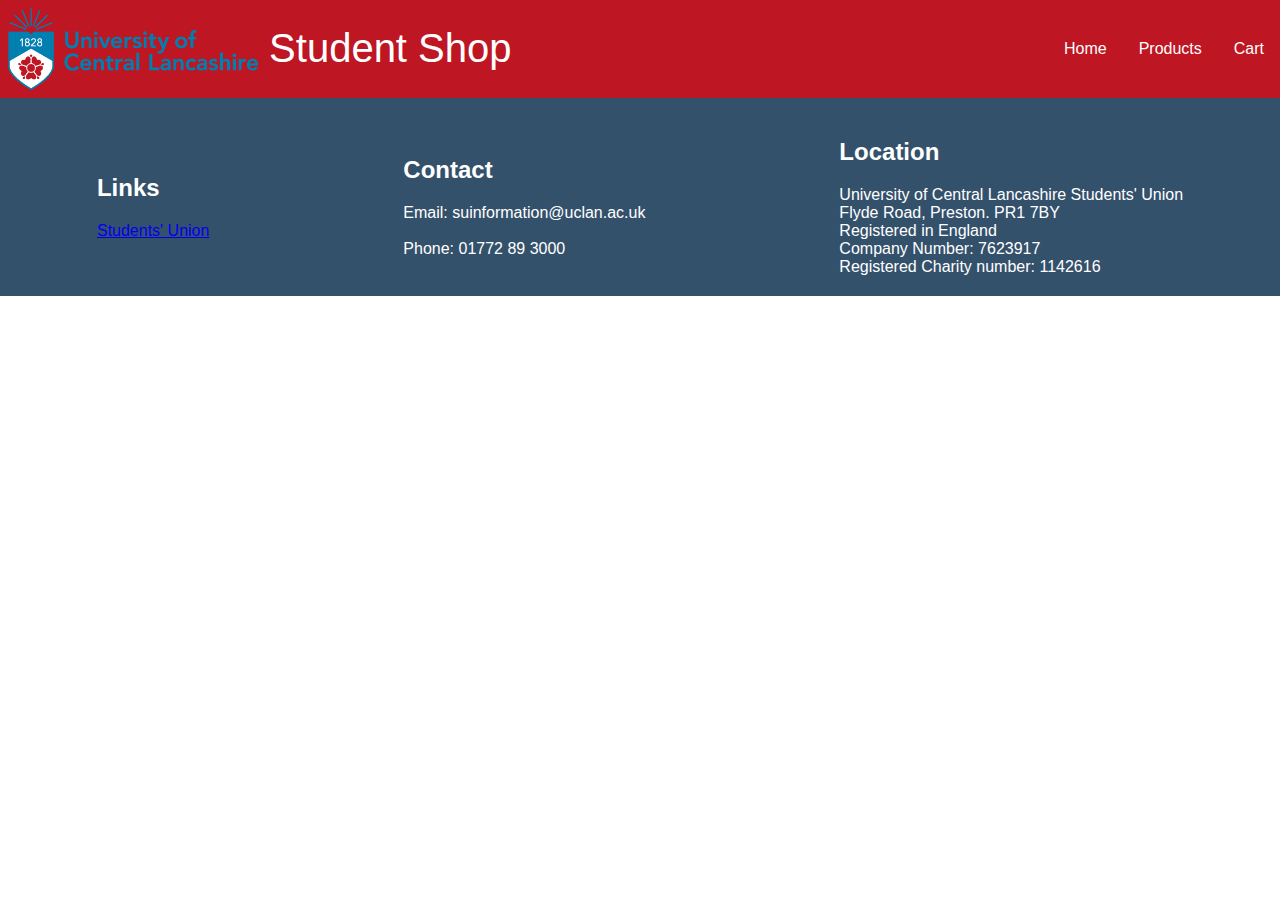
<file: cart.html>
<!DOCTYPE html>
<html lang="en">
<head>
  <meta charset="UTF-8">
  <meta name="viewport" content="width=device-width, initial-scale=1.0">
  <meta http-equiv="X-UA-Compatible" content="ie=edge">
  <link rel="stylesheet" href="css/main.css">
  <link rel="stylesheet" href="css/products.css">
  <script src="js/main.js" defer></script>
  <title>Cart</title>

</head>


<header>

  <nav class="navbar">
    <a class="logo"><img src="resources/Logo/uclan.png" alt="UCLan logo">
      <span>Student Shop</span>
    </a>
    <a href="#" class="toggle-button">
      <span class="bar"></span>
      <span class="bar"></span>
      <span class="bar"></span>
    </a>
    <div class="navbar-links">
      <ul>
        <li><a href="index.html">Home</a></li>
        <li><a href="products.html">Products</a></li>
        <li><a href="cart.html">Cart</a></li>
      </ul>
    </div>
  </nav>
</header>


<body onload="displayProductsInCart()">


<div class="wrapper">


  <div id="cart-container">



  </div>


</div>

<footer>

  <div class="first-grid">
    <h2>Links</h2>
    <a href="https://www.uclansu.co.uk/">Students' Union</a>
  </div>

  <div class="second-grid">
    <h2>Contact</h2>
    <a>Email: suinformation@uclan.ac.uk</a>
    <br>
    <br>
    <a>Phone: 01772 89 3000</a>
  </div>

  <div class="third-grid">
    <h2>Location</h2>
    <a>University of Central Lancashire Students' Union</a>
    <br>
    <a>Flyde Road, Preston. PR1 7BY</a>
    <br>
    <a>Registered in England</a>
    <br>
    <a>Company Number: 7623917</a>
    <br>
    <a>Registered Charity number: 1142616</a>
  </div>


</footer>


</body>
</html>
</file>
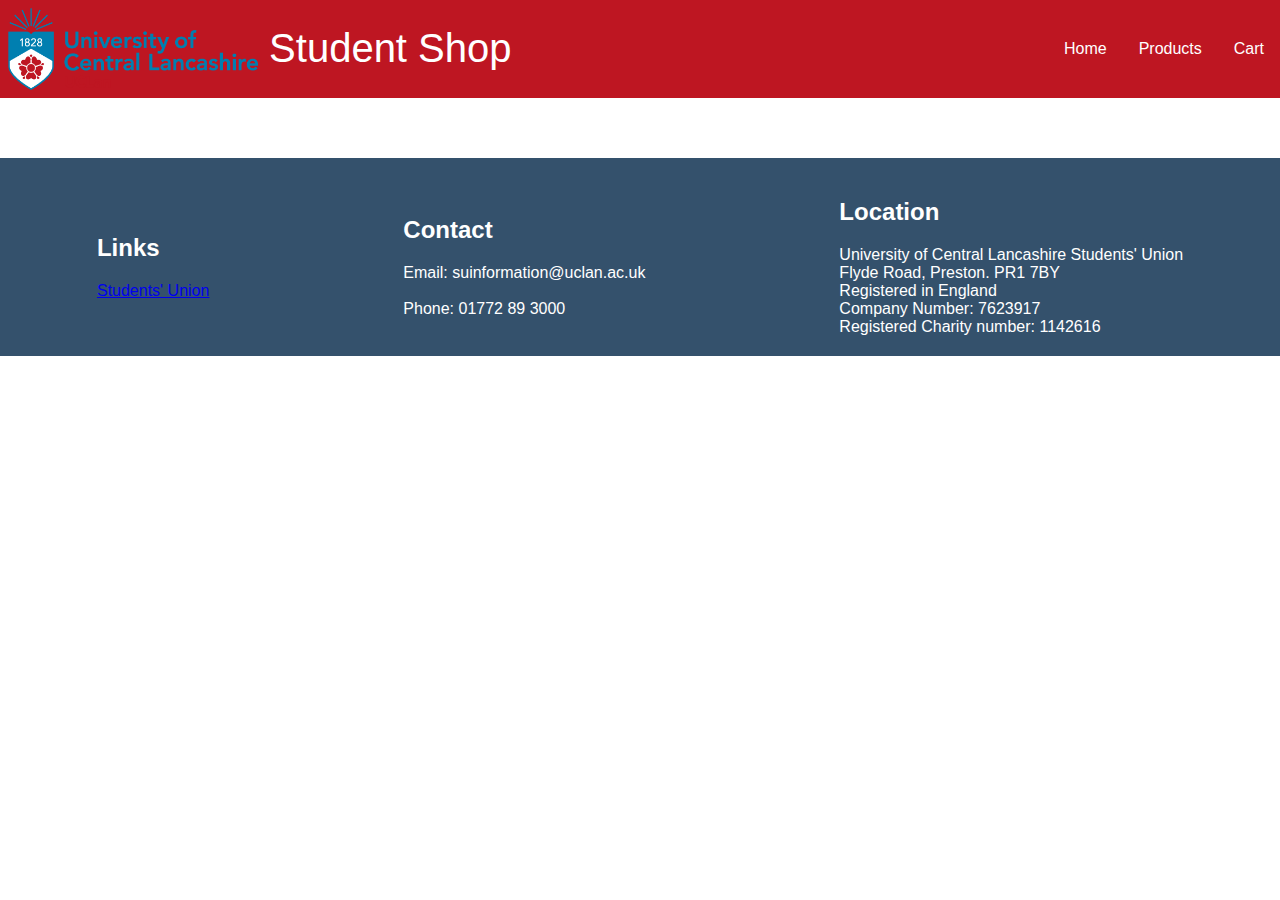
<file: item.html>
<!DOCTYPE html>
<html lang="en">
<head>
  <meta charset="UTF-8">
  <meta name="viewport" content="width=device-width, initial-scale=1.0">
  <meta http-equiv="X-UA-Compatible" content="ie=edge">
  <link rel="stylesheet" href="css/main.css">
  <link rel="stylesheet" href="css/item.css">

  <script src="js/main.js" defer></script>
  <title>Product Details</title>
</head>

<header>

  <nav class="navbar">
    <a class="logo"><img src="resources/Logo/uclan.png" alt="UCLan logo">
      <span>Student Shop</span>
    </a>
    <a href="#" class="toggle-button">
      <span class="bar"></span>
      <span class="bar"></span>
      <span class="bar"></span>
    </a>
    <div class="navbar-links">
      <ul>
        <li><a href="index.html">Home</a></li>
        <li><a href="products.html">Products</a></li>
        <li><a href="cart.html">Cart</a></li>
      </ul>
    </div>
  </nav>
</header>


<body onload="viewProductDetails()">


<div class="wrapper">


  <div id="item-container">

  </div>


</div>

<footer>

  <div class="first-grid">
    <h2>Links</h2>
    <a href="https://www.uclansu.co.uk/">Students' Union</a>
  </div>

  <div class="second-grid">
    <h2>Contact</h2>
    <a>Email: suinformation@uclan.ac.uk</a>
    <br>
    <br>
    <a>Phone: 01772 89 3000</a>
  </div>

  <div class="third-grid">
    <h2>Location</h2>
    <a>University of Central Lancashire Students' Union</a>
    <br>
    <a>Flyde Road, Preston. PR1 7BY</a>
    <br>
    <a>Registered in England</a>
    <br>
    <a>Company Number: 7623917</a>
    <br>
    <a>Registered Charity number: 1142616</a>
  </div>


</footer>


</body>
</html>
</file>
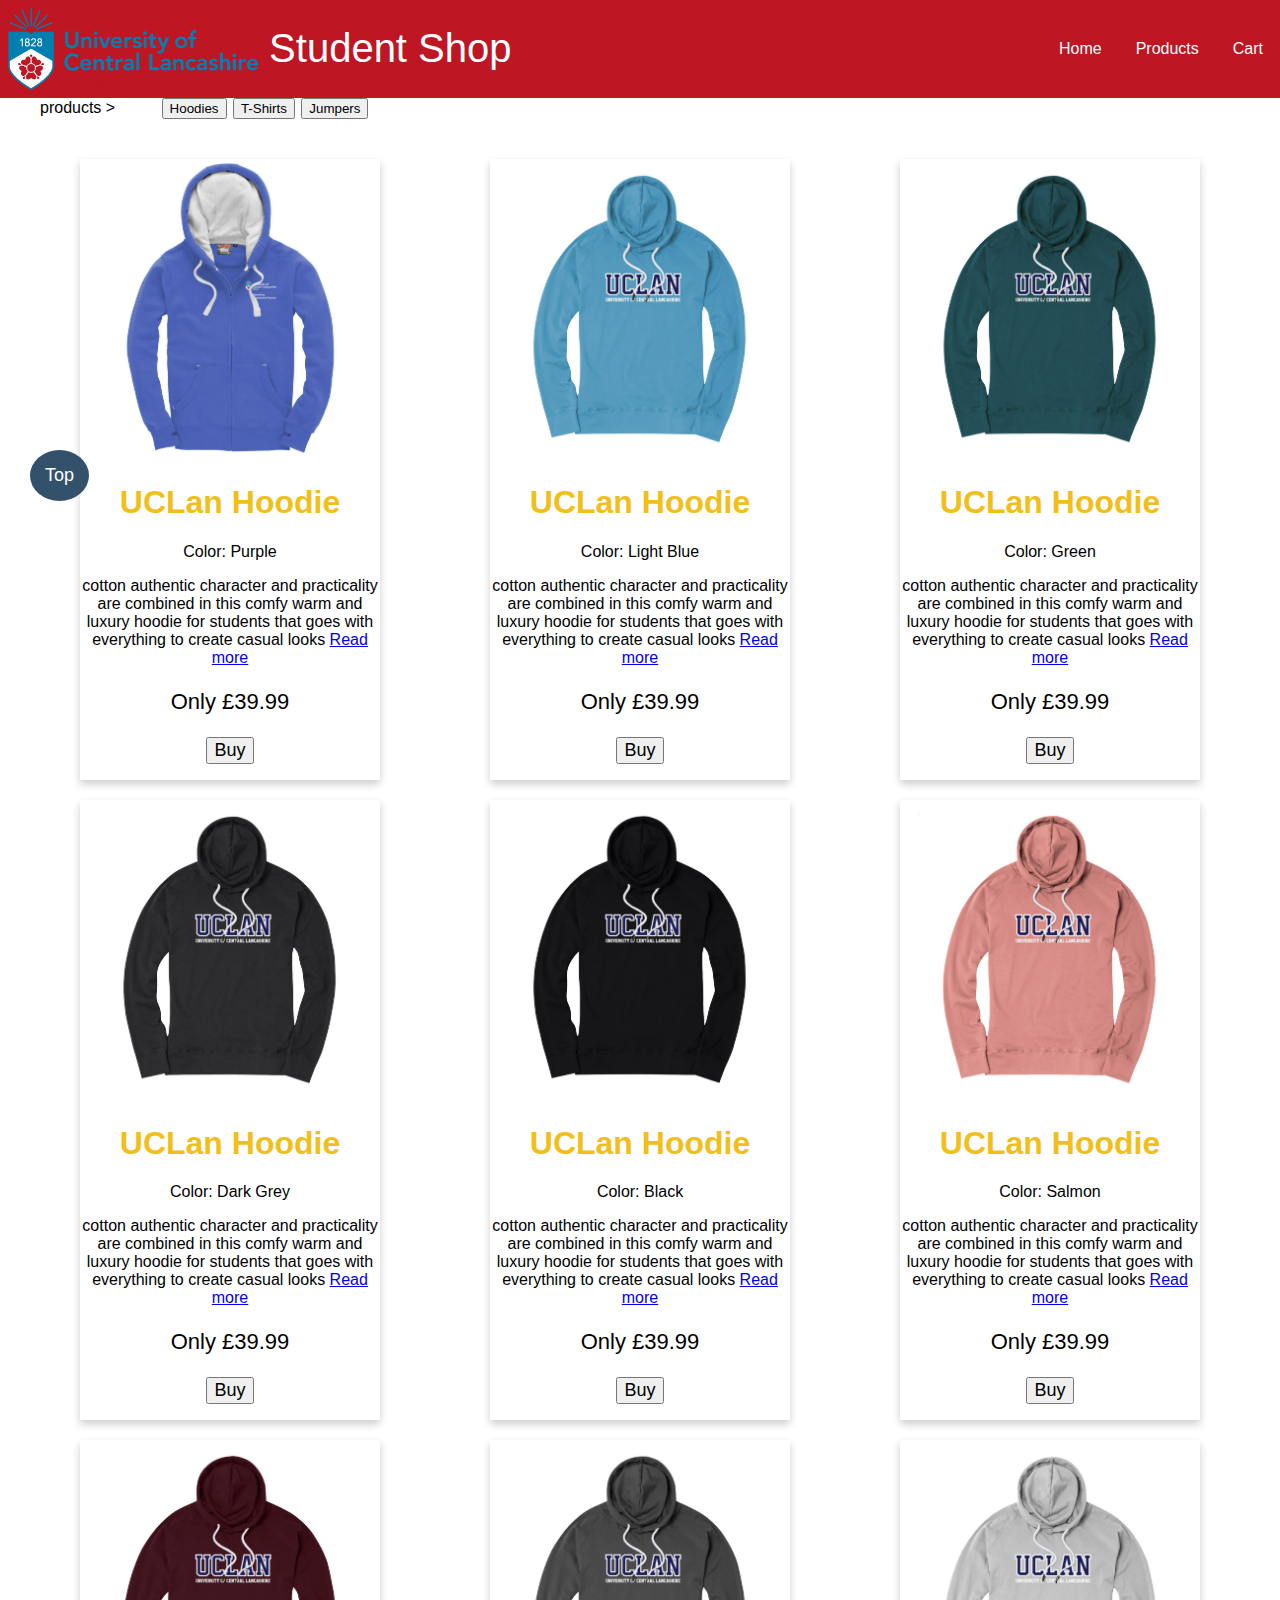
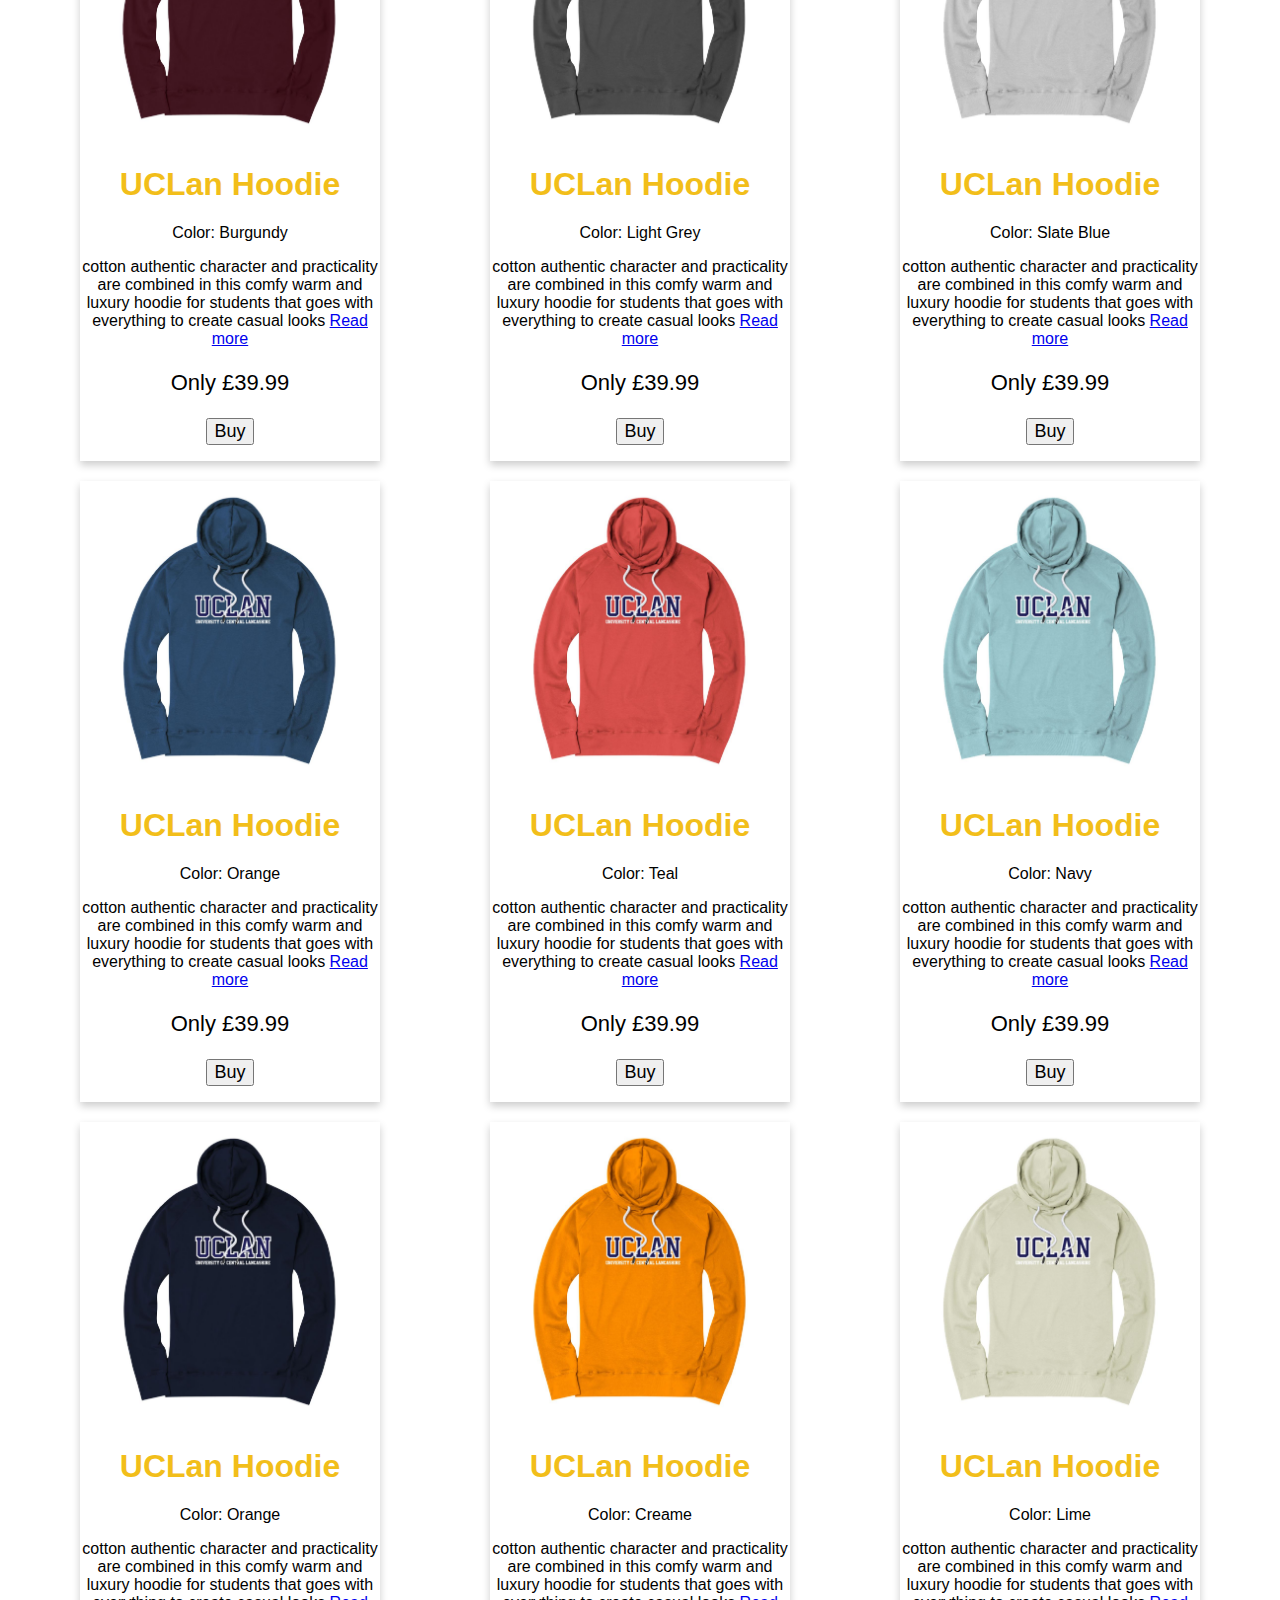
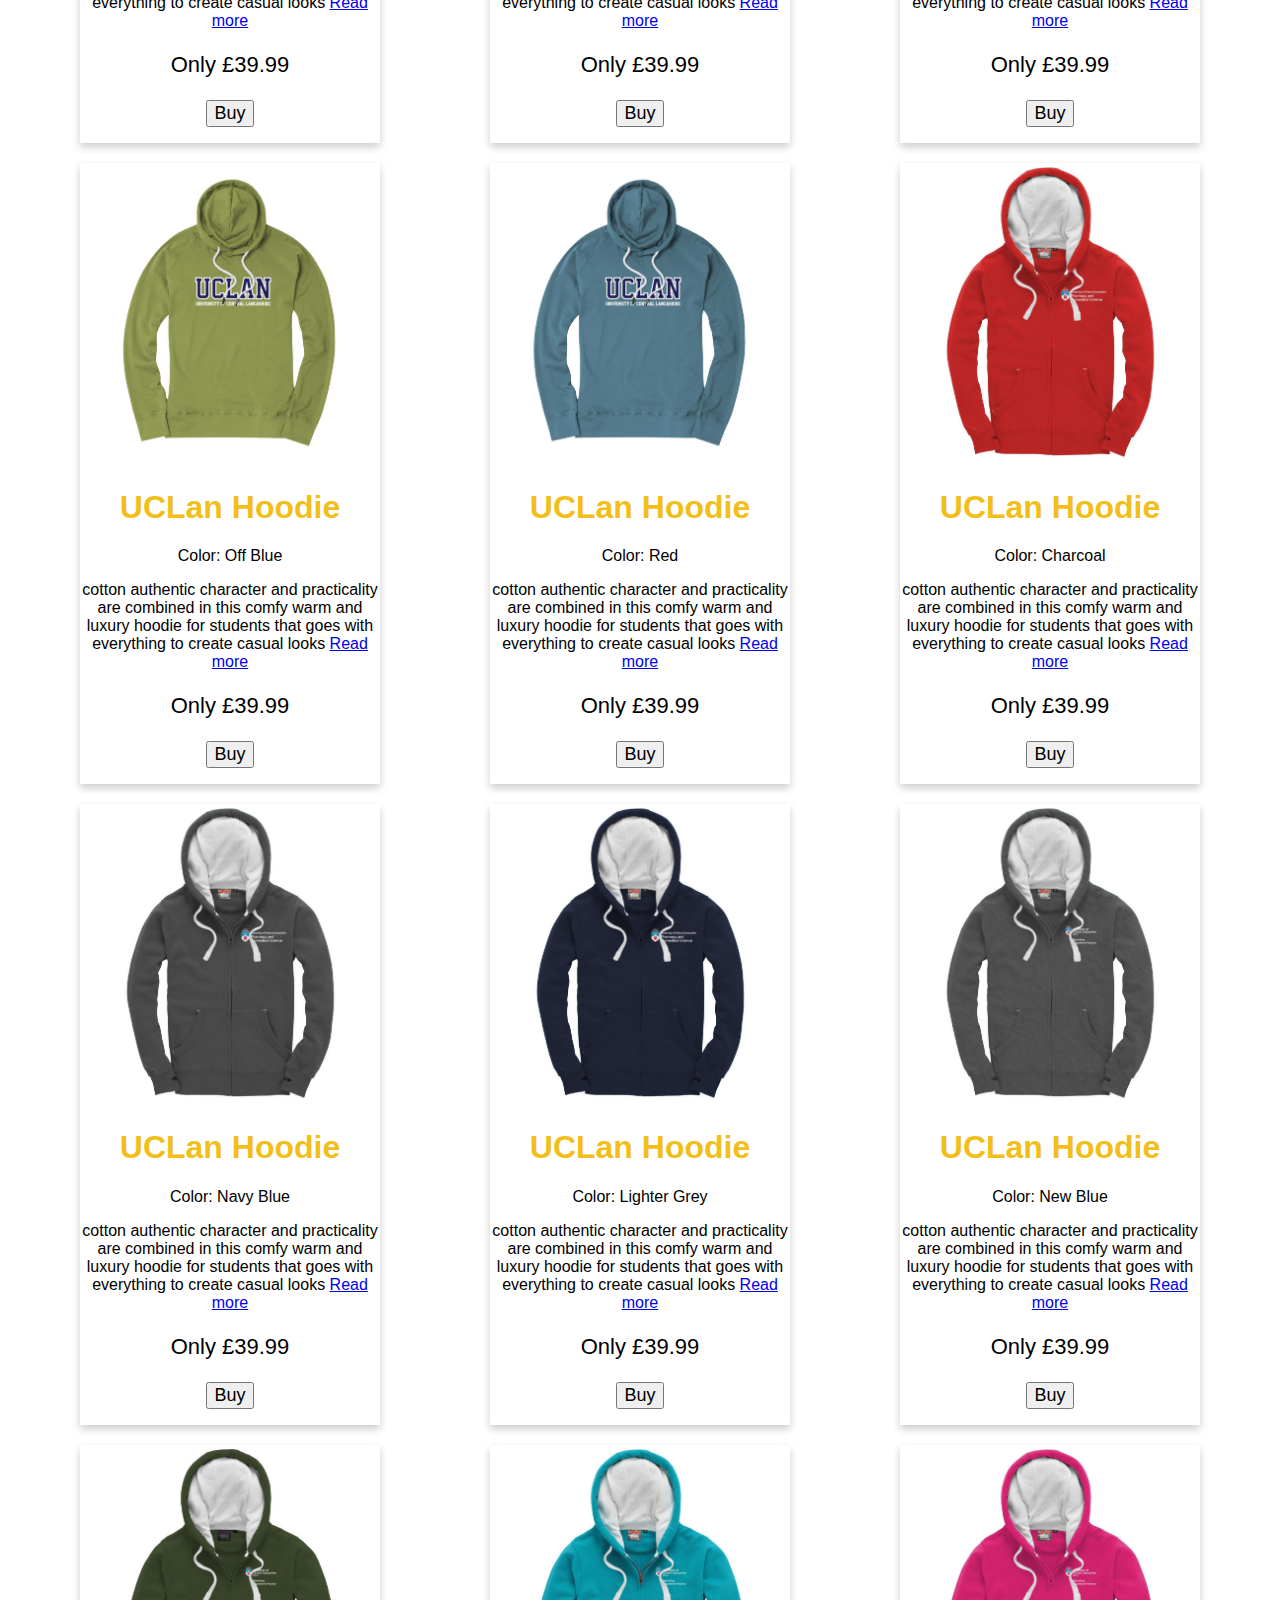
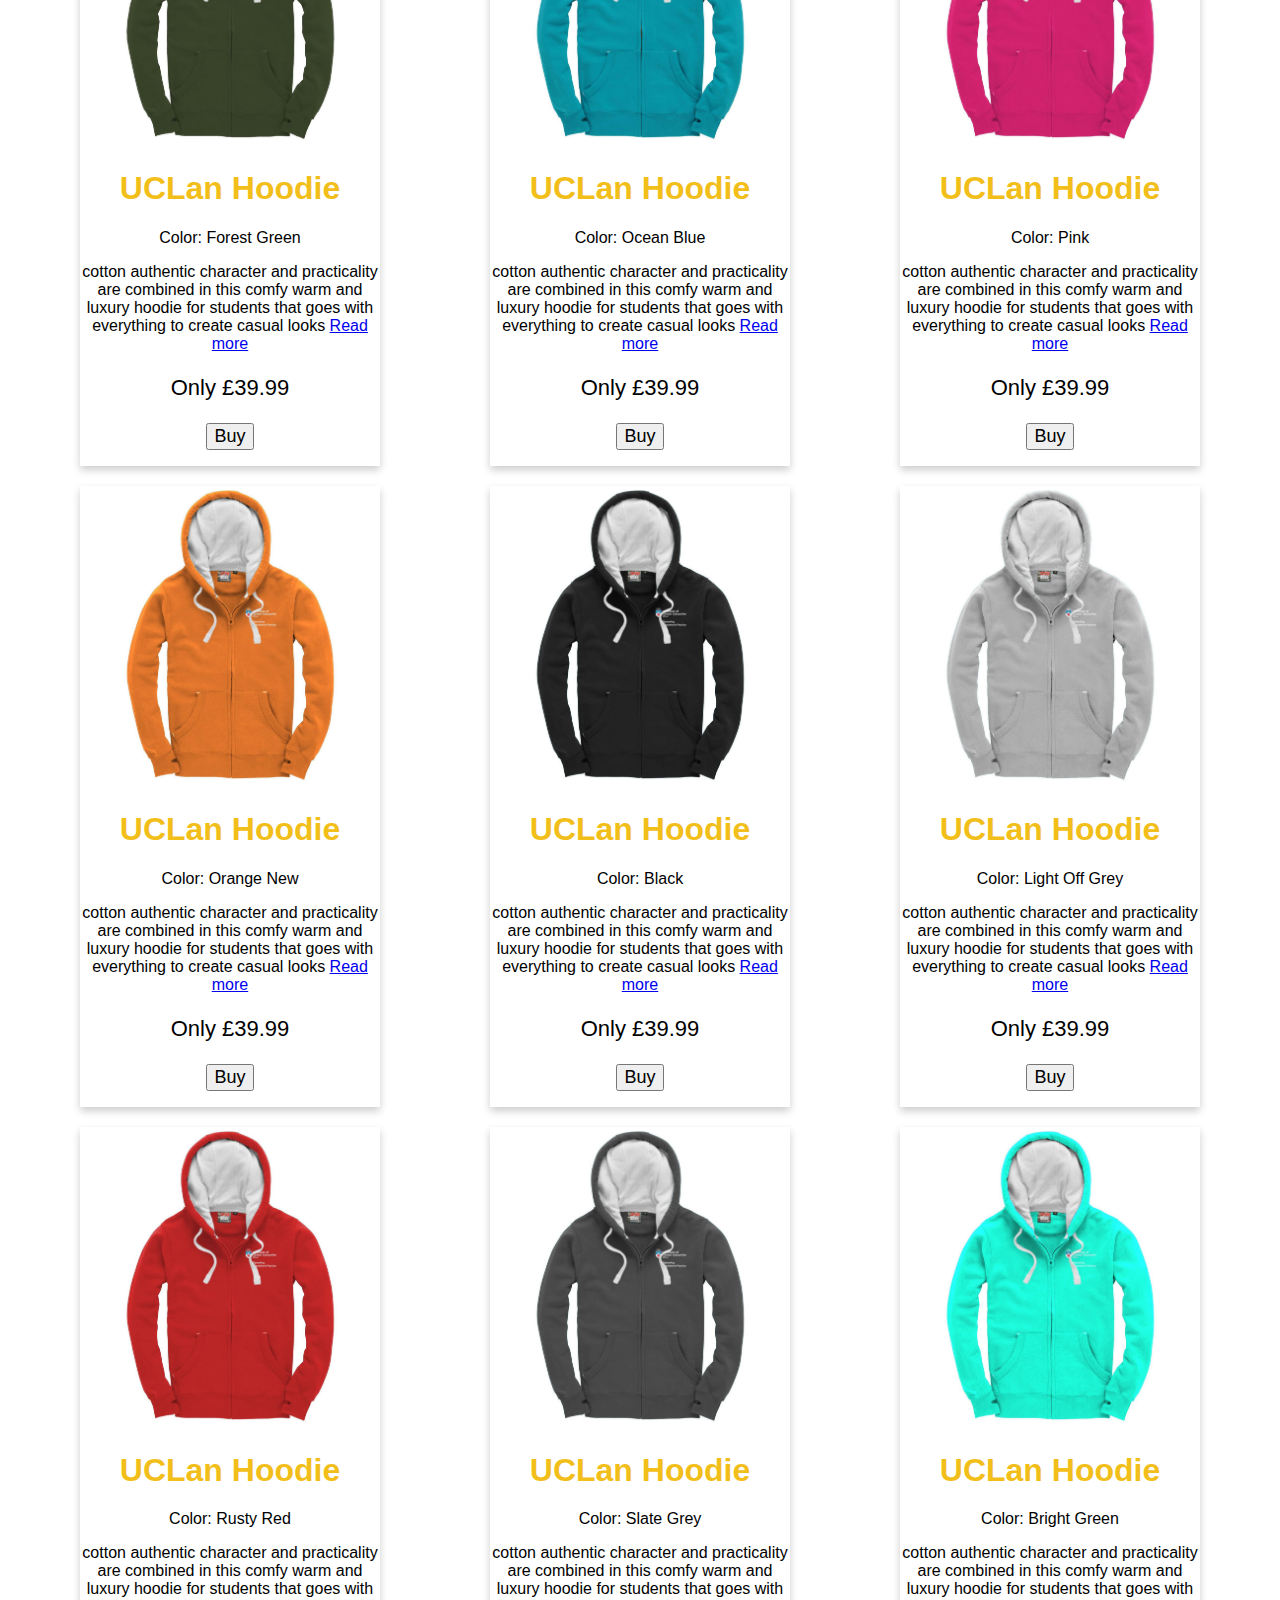
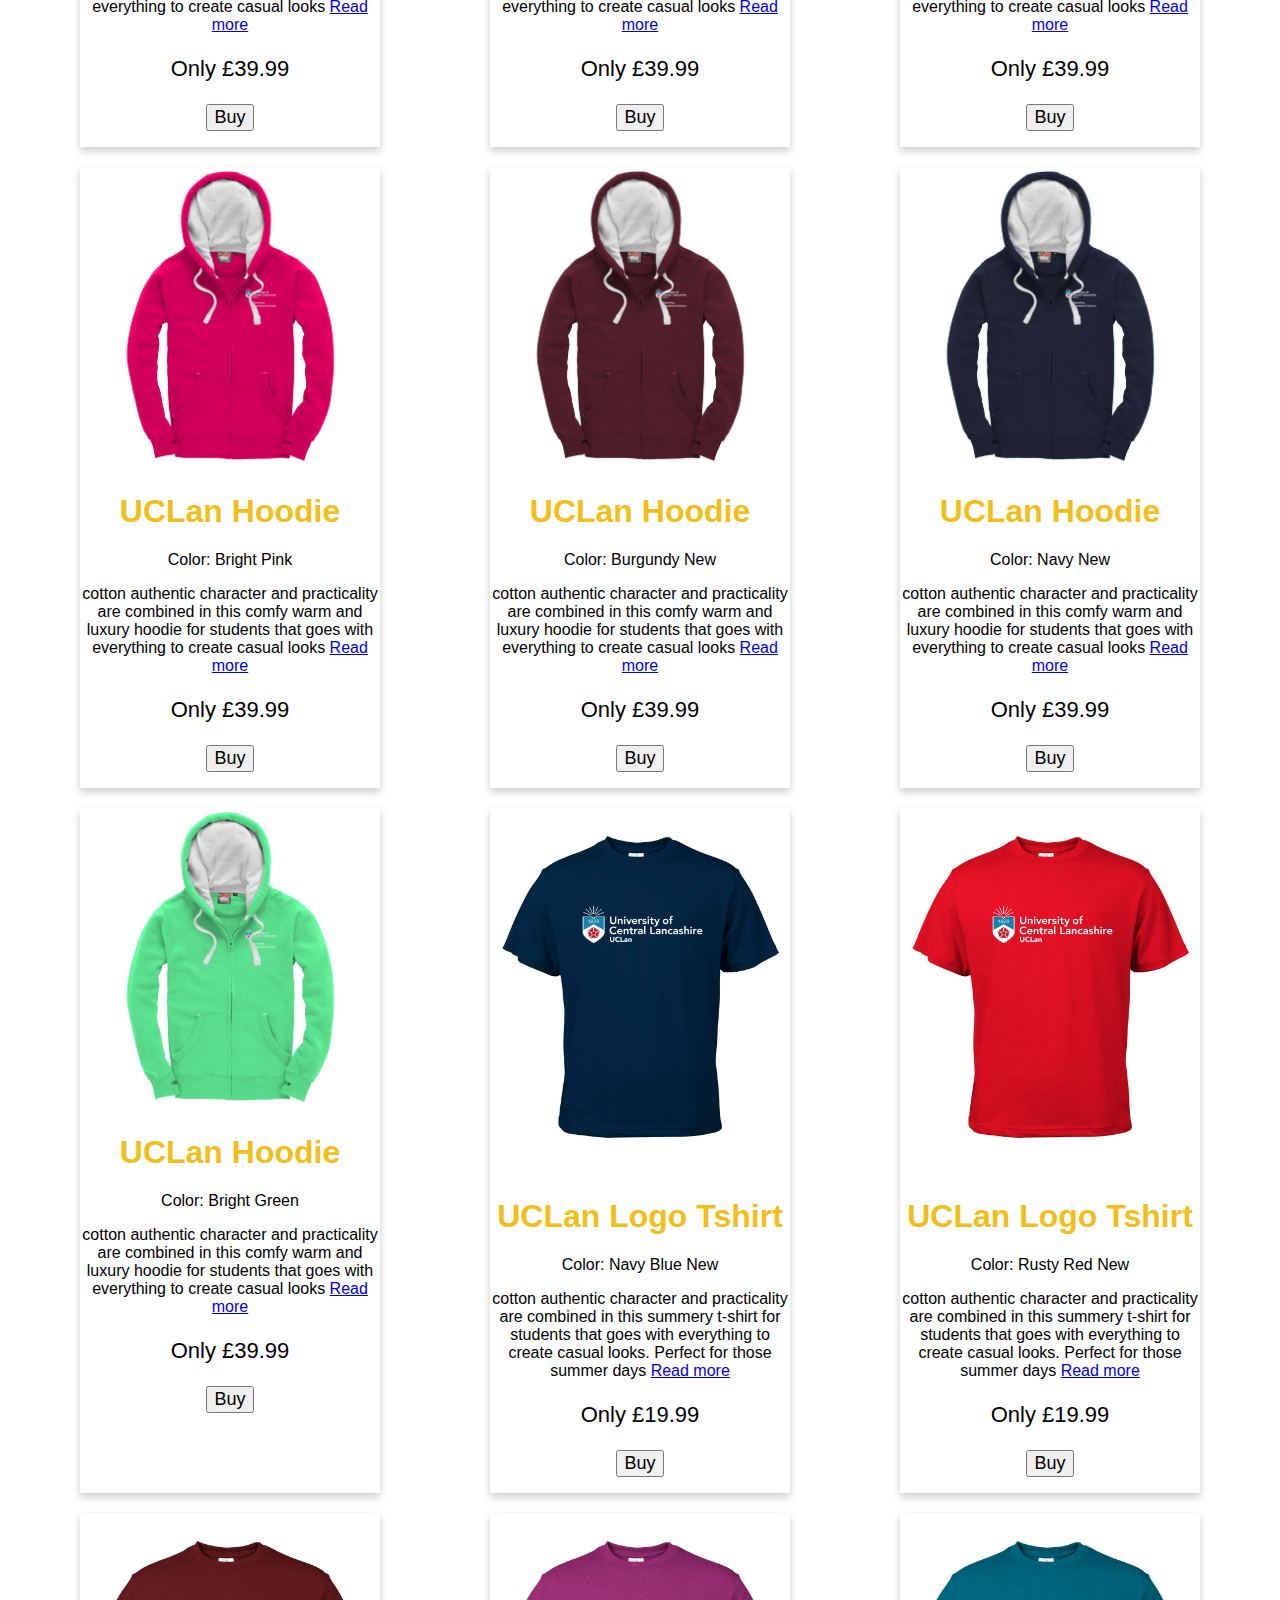
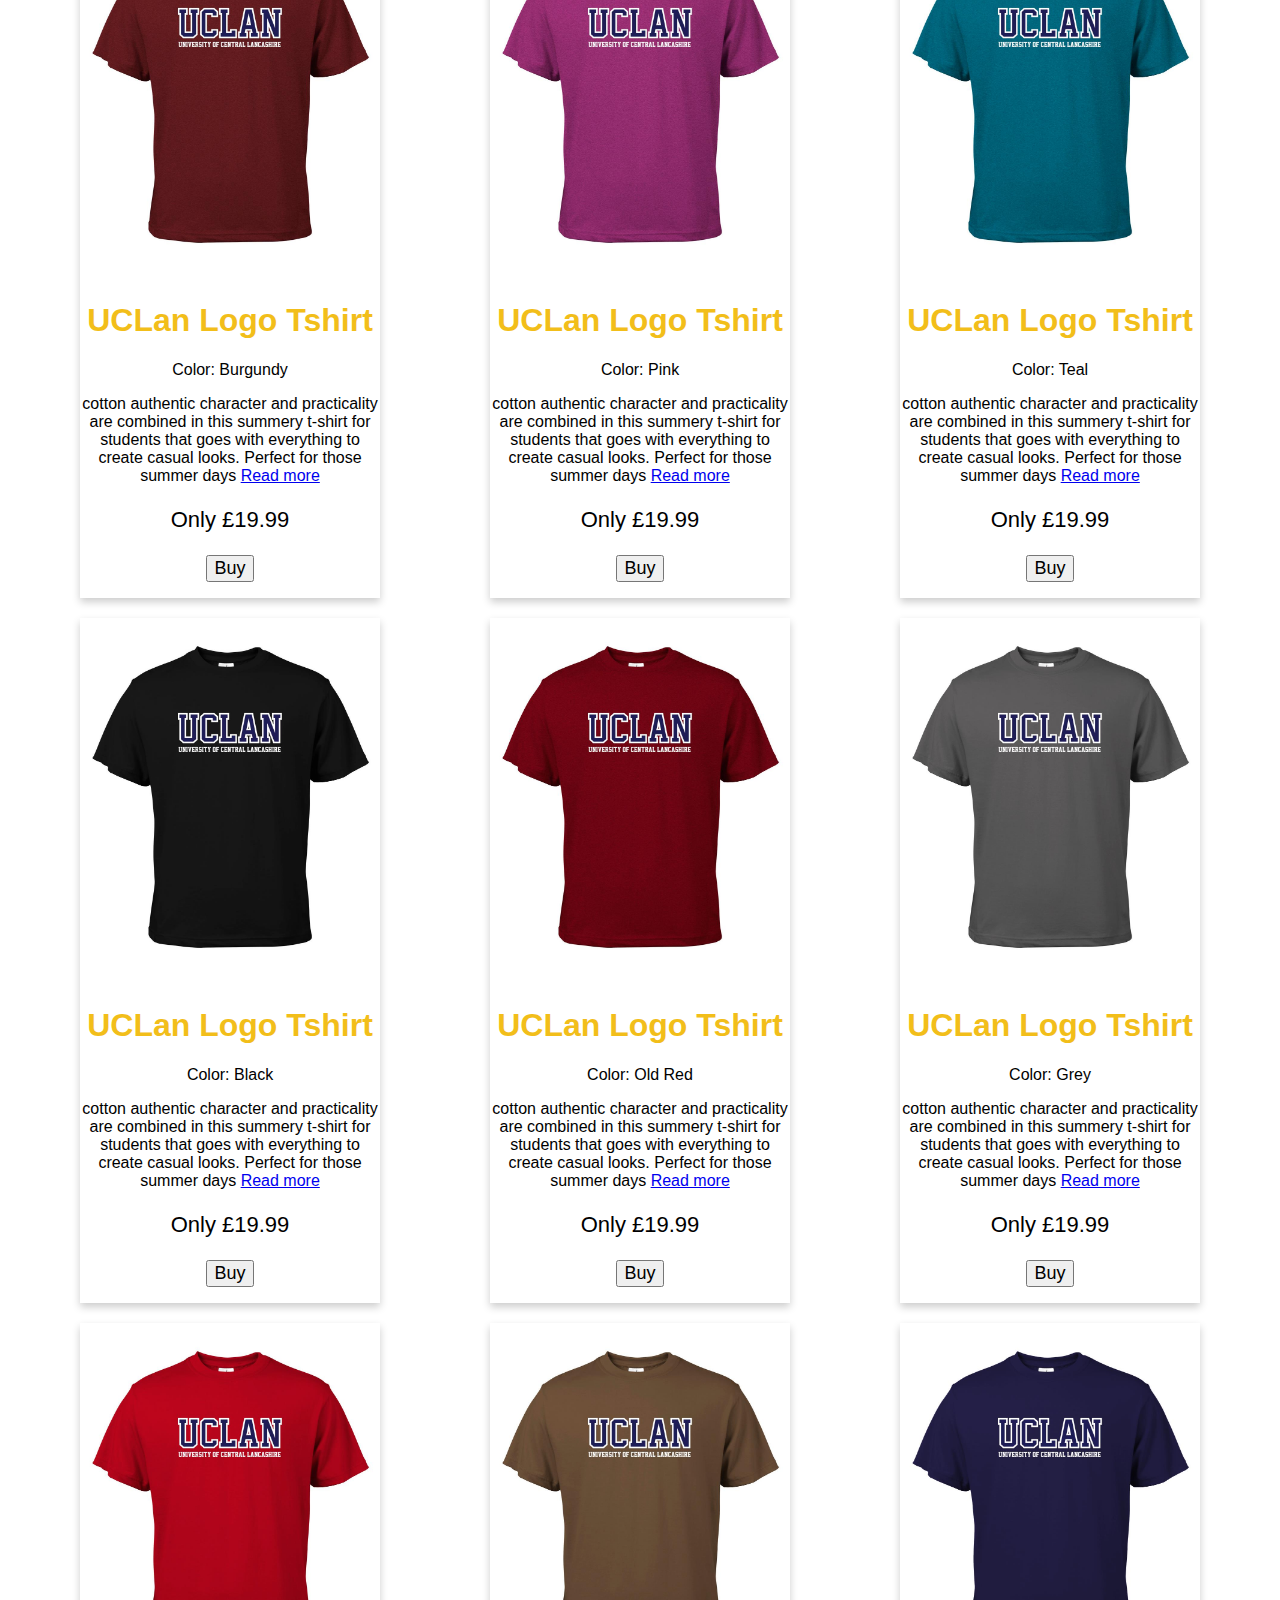
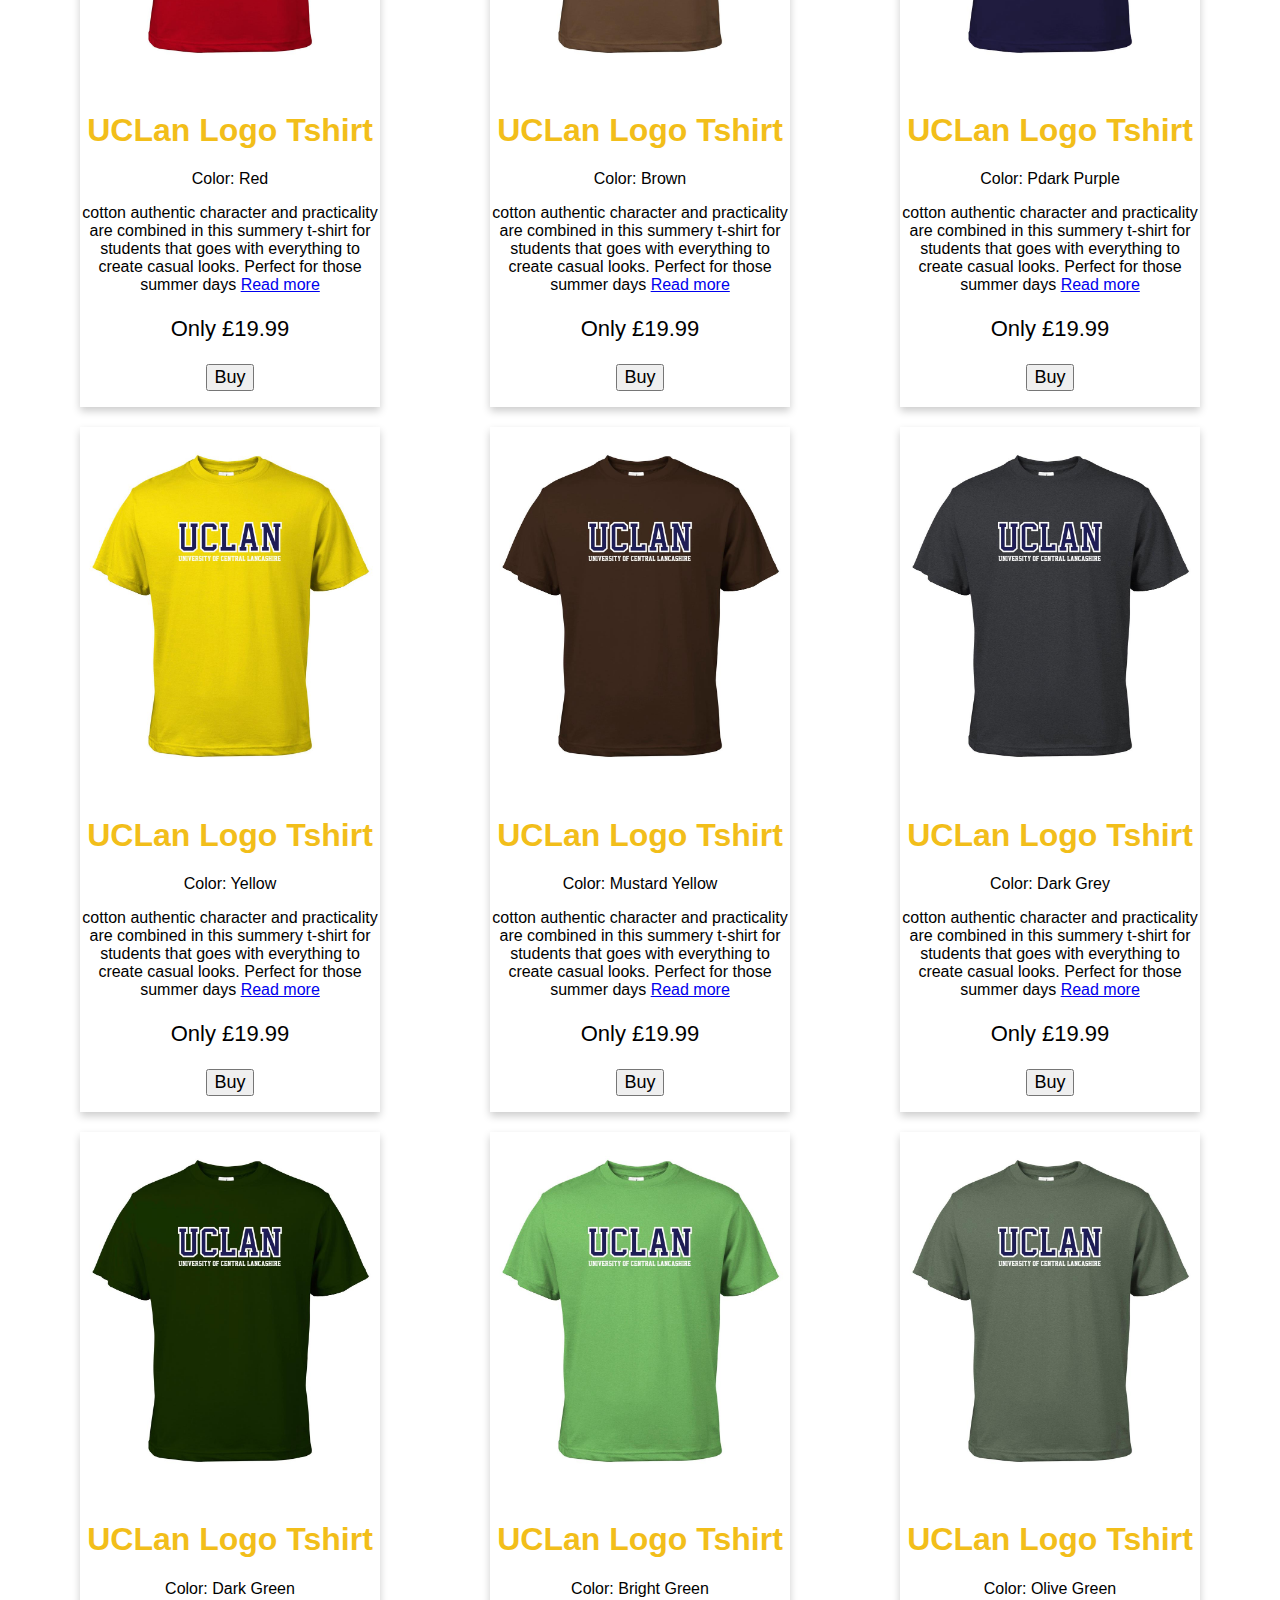
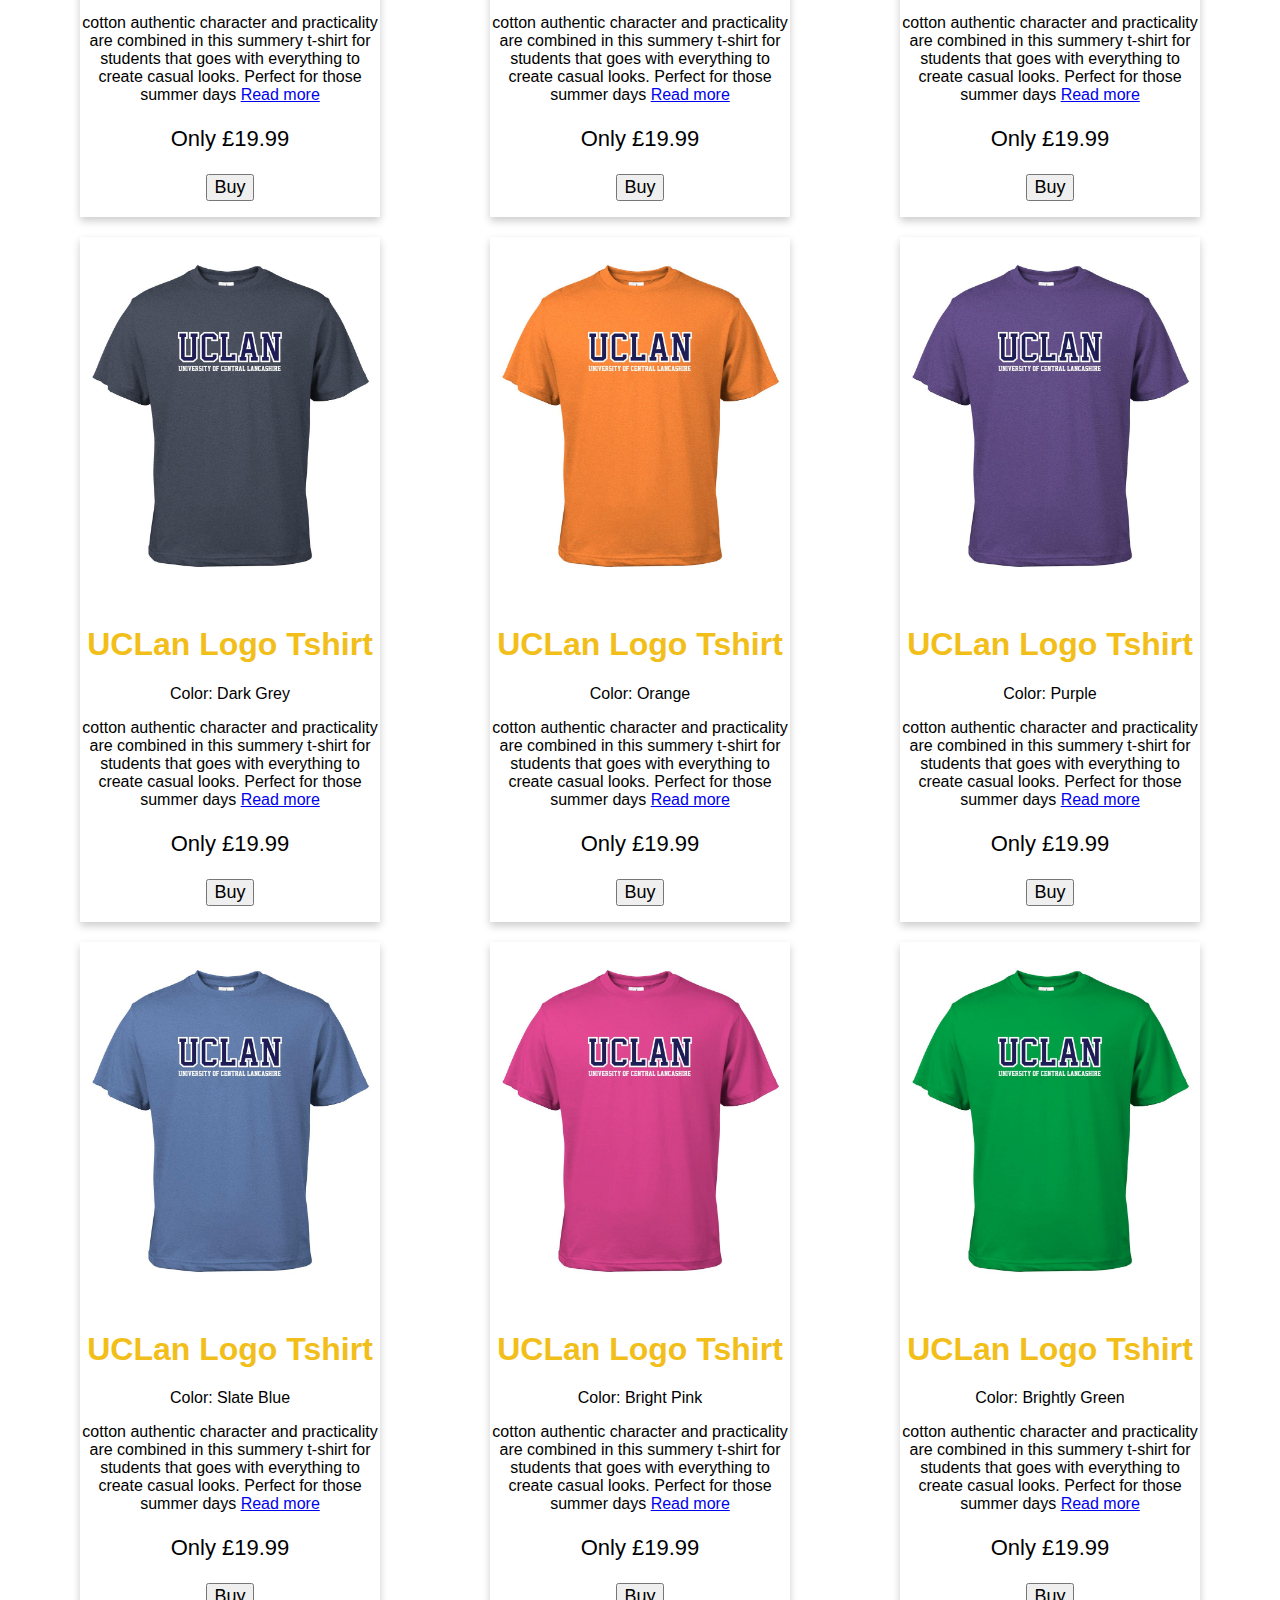
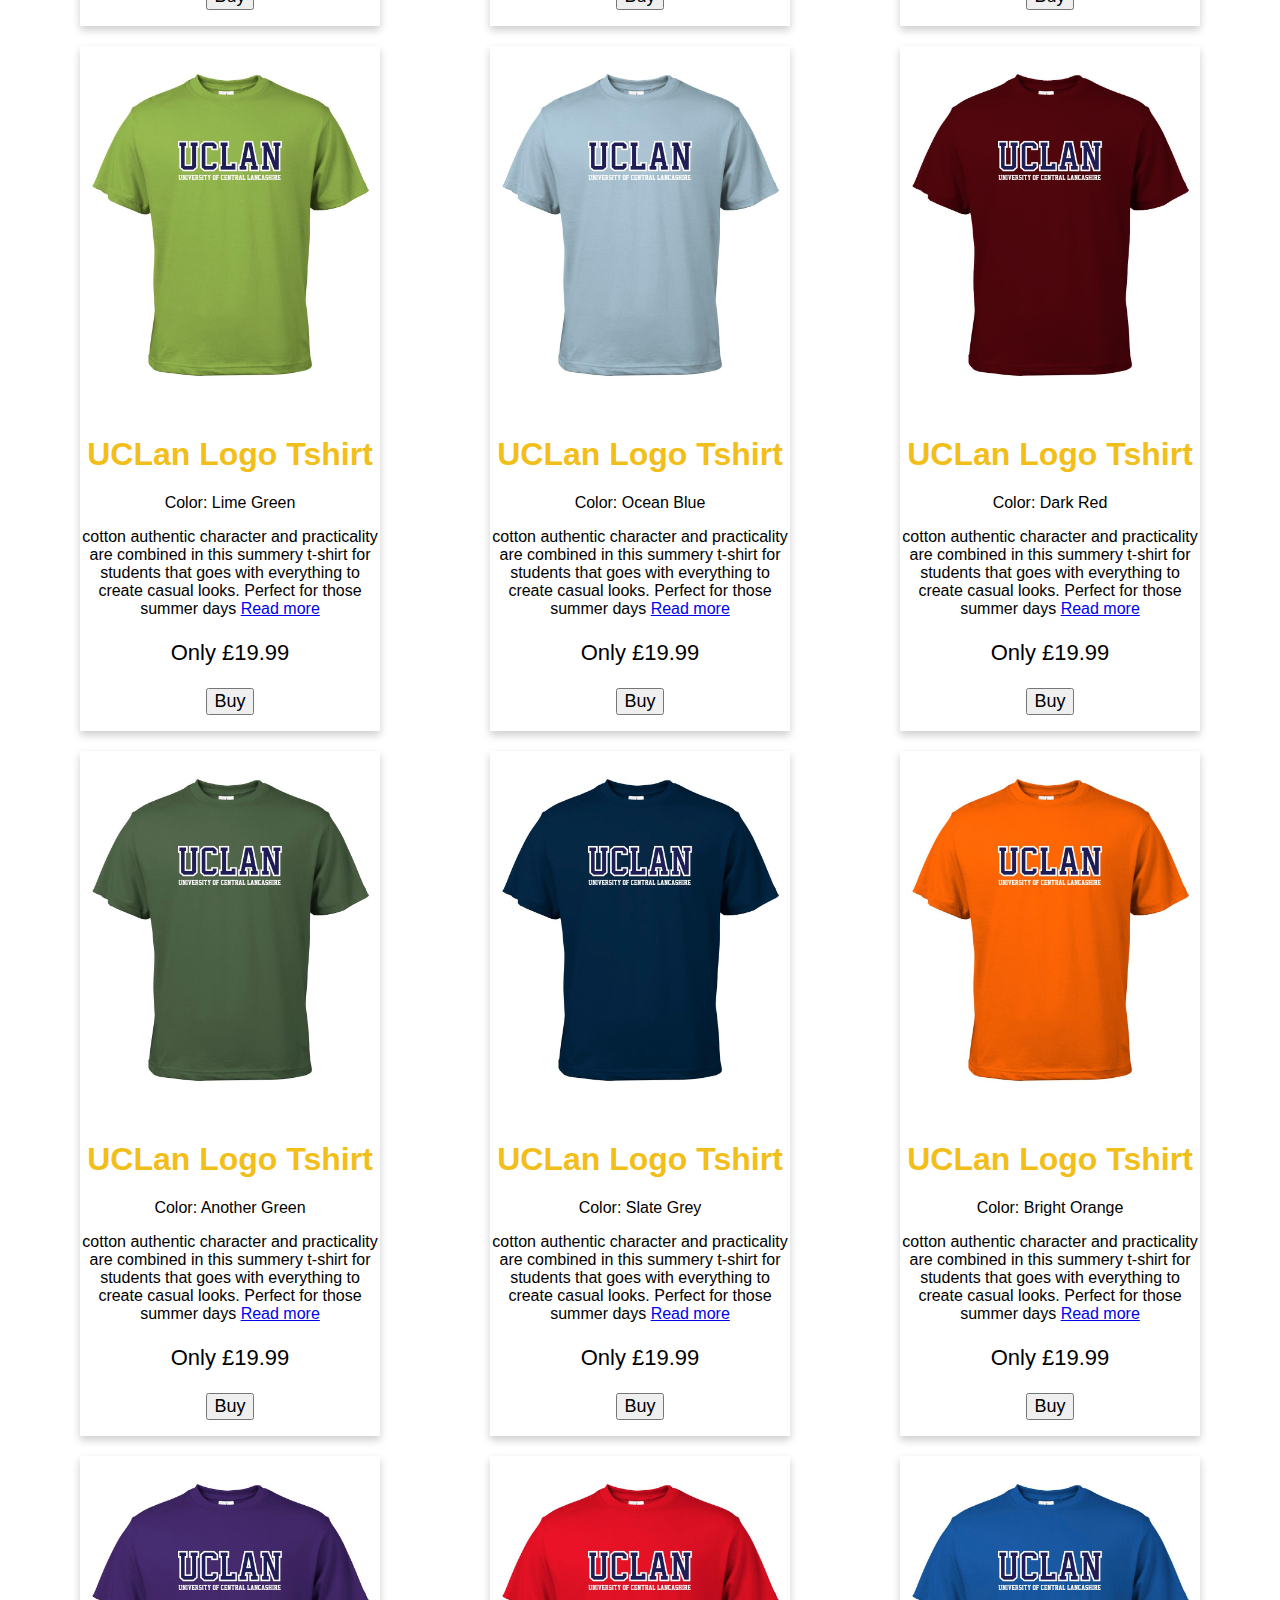
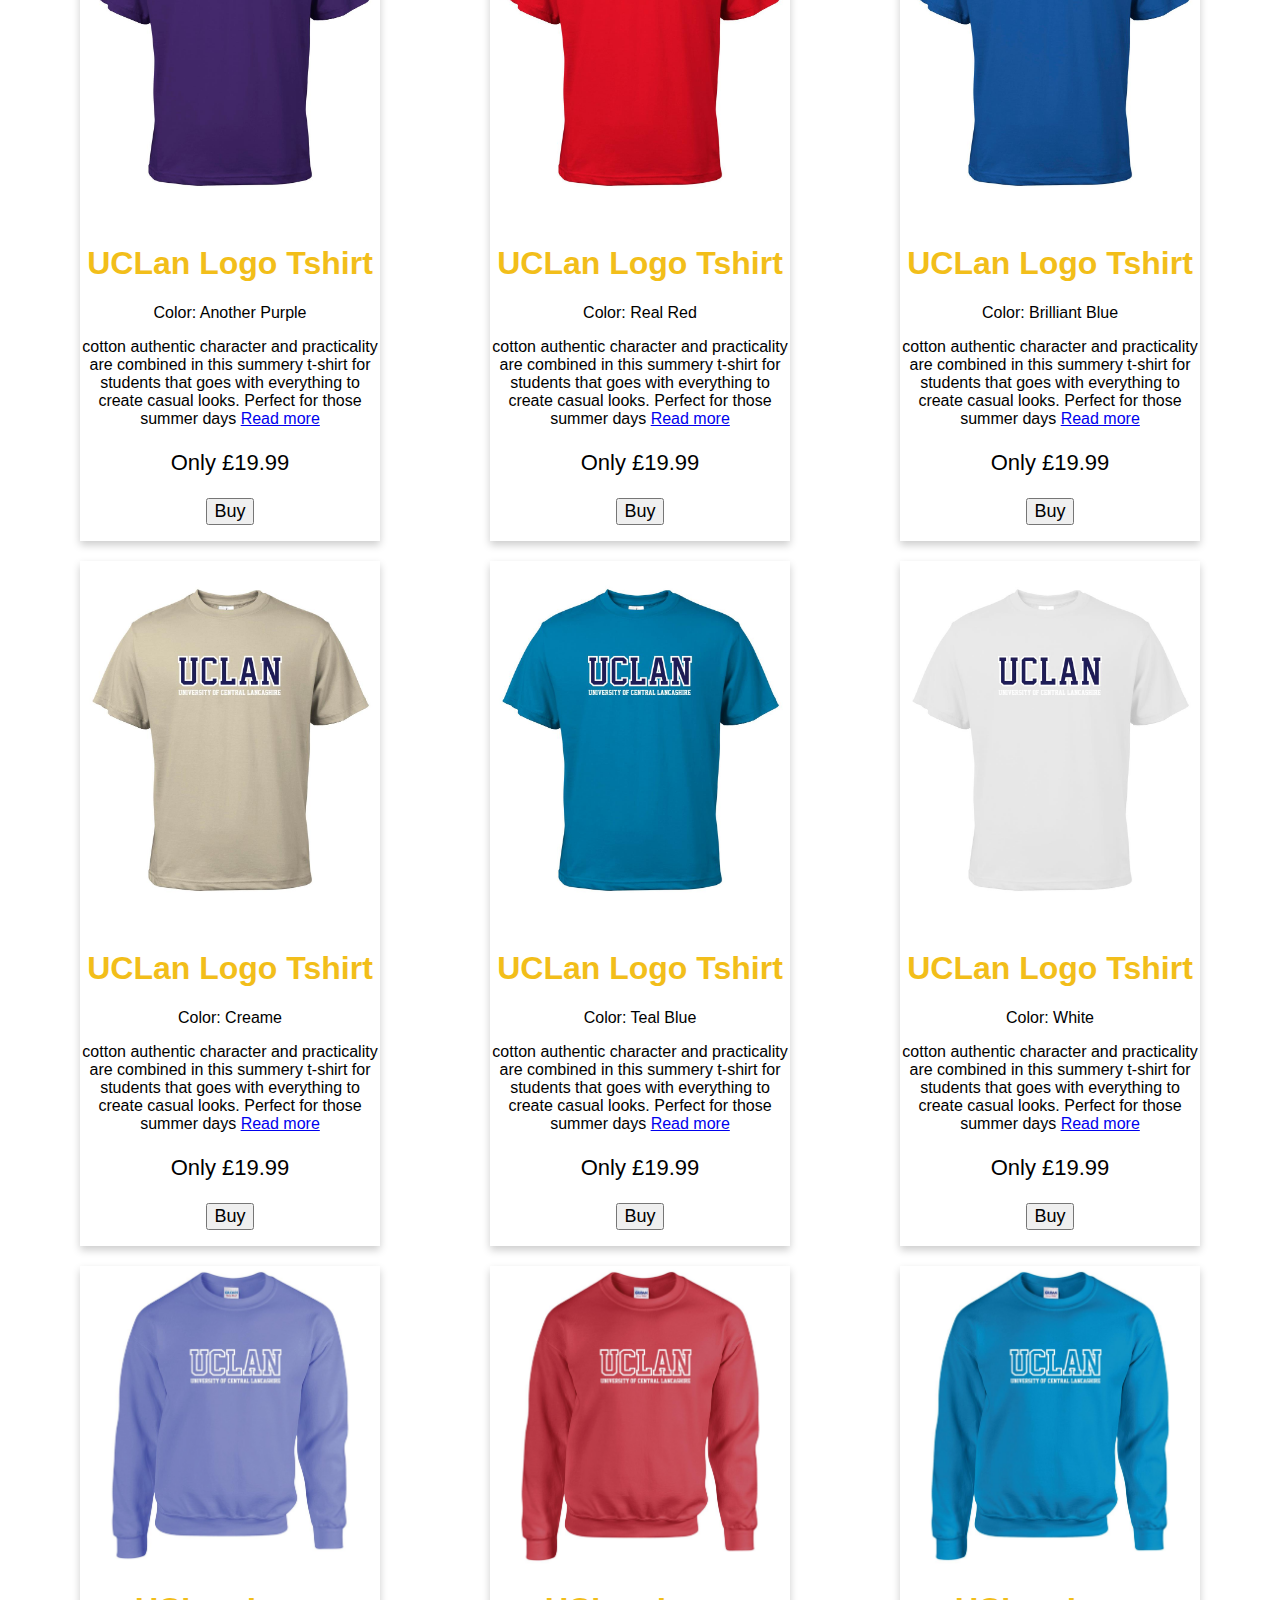
<file: products.html>
<!DOCTYPE html>
<html lang="en">
<head>
  <meta charset="UTF-8">
  <meta name="viewport" content="width=device-width, initial-scale=1.0">
  <meta http-equiv="X-UA-Compatible" content="ie=edge">
  <link rel="stylesheet" href="css/main.css">
  <link rel="stylesheet" href="css/products.css">
  <script src="js/main.js" defer></script>
  <title>Products</title>

</head>


<header>

  <nav class="navbar">
    <a class="logo"><img src="resources/Logo/uclan.png" alt="UCLan logo">
      <span>Student Shop</span>
    </a>
    <a href="#" class="toggle-button">
      <span class="bar"></span>
      <span class="bar"></span>
      <span class="bar"></span>
    </a>
    <div class="navbar-links">
      <ul>
        <li><a href="index.html">Home</a></li>
        <li><a href="products.html">Products</a></li>
        <li><a href="cart.html">Cart</a></li>
      </ul>
    </div>
  </nav>
</header>


<body>


<div class="wrapper">
  <a>products   >
    <style>
      ul, li{
        display:inline;
        margin: 1px;
      }
    </style>
    <ul class="categories">

      <li><button>Hoodies</button></li>
      <li><button onclick="goToShirt()">T-Shirts</button></li>
      <li><button onclick="goToJumpers()">Jumpers</button></li>
    </ul>
  </a>



  <div id="product-container">

  </div>

</div>


<button onclick="topFunction()" id="myBtn">Top</button>


<footer>

  <div class="first-grid">
    <h2>Links</h2>
    <a href="https://www.uclansu.co.uk/">Students' Union</a>
  </div>

  <div class="second-grid">
    <h2>Contact</h2>
    <a>Email: suinformation@uclan.ac.uk</a>
    <br>
    <br>
    <a>Phone: 01772 89 3000</a>
  </div>

  <div class="third-grid">
    <h2>Location</h2>
    <a>University of Central Lancashire Students' Union</a>
    <br>
    <a>Flyde Road, Preston. PR1 7BY</a>
    <br>
    <a>Registered in England</a>
    <br>
    <a>Company Number: 7623917</a>
    <br>
    <a>Registered Charity number: 1142616</a>
  </div>


</footer>


</body>
</html>
</file>
<file: css/main.css>
* {
    box-sizing: border-box;
    font-family: sans-serif;
}

body {
    margin: 0;
    padding: 0;
}


.navbar {
    display: flex;
    position: relative;
    justify-content: space-between;
    align-items: center;
    background-color: #be1622;
    color: white;
}

.logo {
    font-size: 40px;
    margin: .5rem;
}

.logo > span,.logo > img{
    vertical-align: middle;
}

.logo > img{
    max-height: 250px;
    max-width: 250px;
}

.logo > span{
    max-font-size: 40px;
}

.navbar-links {
    height: 100%;
}

.navbar-links ul {
    display: flex;
    margin: 0;
    padding: 0;
}

.navbar-links li {
    list-style: none;
}

.navbar-links li a {
    display: block;
    text-decoration: none;
    color: white;
    padding: 1rem;
}


.toggle-button {
    position: absolute;
    top: .75rem;
    right: 1rem;
    display: none;
    flex-direction: column;
    justify-content: space-between;
    width: 30px;
    height: 21px;
}

.toggle-button .bar {
    height: 3px;
    width: 100%;
    background-color: white;
    border-radius: 10px;
}

.text {
    margin: 0 auto;
    max-width: 1200px;
    border: hidden;
}

.text-header{
    color: #34516c;
}

.text-together{
    color: #f2be1a
}


/* YouTube video responsiveness */
.video-wrap {
    width: 100%;
    max-width: 1200px;
    min-width: 315px;
    margin: 20px auto;
}

.video-container {
    position: relative;
    overflow: hidden;
    height: 0;
    padding-bottom: 56.25%;
}

iframe, video {
    position: absolute;
    top: 0;
    left: 0;
    width: 100%;
    max-width: 100%;
    height: 100%;
}

footer {
    display: flex;
    position: relative;
    justify-content: space-between;
    align-items: center;
    background-color: #34516c;
    color: white;
}

.first-grid{
    margin: 0 auto;
    max-width: 1200px;
    border: hidden;
    padding: 20px;
}
.second-grid{
    margin: 0 auto;
    max-width: 1200px;
    border: hidden;
    padding: 20px;
}
.third-grid{
    margin: 0 auto;
    max-width: 1200px;
    border: hidden;
    padding: 20px;
}

@media screen and (max-width: 800px) {
    .navbar {
        flex-direction: column;
        align-items: flex-start;
    }

    .toggle-button {
        display: flex;
    }

    .navbar-links {
        display: none;
        width: 100%;
    }

    .navbar-links ul {
        width: 100%;
        flex-direction: column;
    }

    .navbar-links ul li {
        text-align: center;
    }

    .navbar-links ul li a {
        padding: .5rem 1rem;
    }

    .navbar-links.active {
        display: flex;
    }

    .logo > span{
        font-size: 25px;
    }

    .logo > img{
        max-width: 200px;
        max-height: 200px;
    }

    footer {

    }
}
</file>
<file: css/products.css>
* {
    box-sizing: border-box;
    font-family: sans-serif;
}

.card {
    box-shadow: 0 4px 8px 0 rgba(0, 0, 0, 0.2);
    max-width: 300px;
    margin: 10px;
    text-align: center;
}

.product-type{
    color: #f2be1a;
}

.price {
    color: #000000;
    font-size: 22px;
}

.card button {
    outline: 0;
    color: #000000;
    text-align: center;
    font-size: 18px;
}

#product-container{
    display: flex;
    flex-wrap: wrap;
    justify-content: space-between;
    margin: 30px;
}

.product-image{
    width: 100%;
}


.wrapper{
    margin: 0 auto;
    max-width: 1200px;
    border: hidden;
}



/*  Back to top button   */
#myBtn {
    display: block;
    position: fixed;
    top: 50%;
    left: 30px;
    z-index: 50;
    font-size: 18px;
    border: none;
    outline: none;
    background-color: #34516c;
    color: white;
    cursor: pointer;
    padding: 15px;
    border-radius: 50%;
}
</file>
<file: css/item.css>
* {
    box-sizing: border-box;
    font-family: sans-serif;
}

.card {
    box-shadow: 0 4px 8px 0 rgba(0, 0, 0, 0.2);
    max-width: 1200px;
    margin: 10px;
    text-align: center;
}

.product-type{
    color: #f2be1a;
}

.price {
    color: #000000;
    font-size: 22px;
}

.card button {
    outline: 0;
    color: #000000;
    text-align: center;
    font-size: 18px;
}

.item-image{
    width: 100%;
}

#item-container{
    display: flex;
    flex-wrap: wrap;
    margin: 30px;
}

.wrapper{
    margin: 0 auto;
    max-width: 1200px;
    border: hidden;
}
</file>
